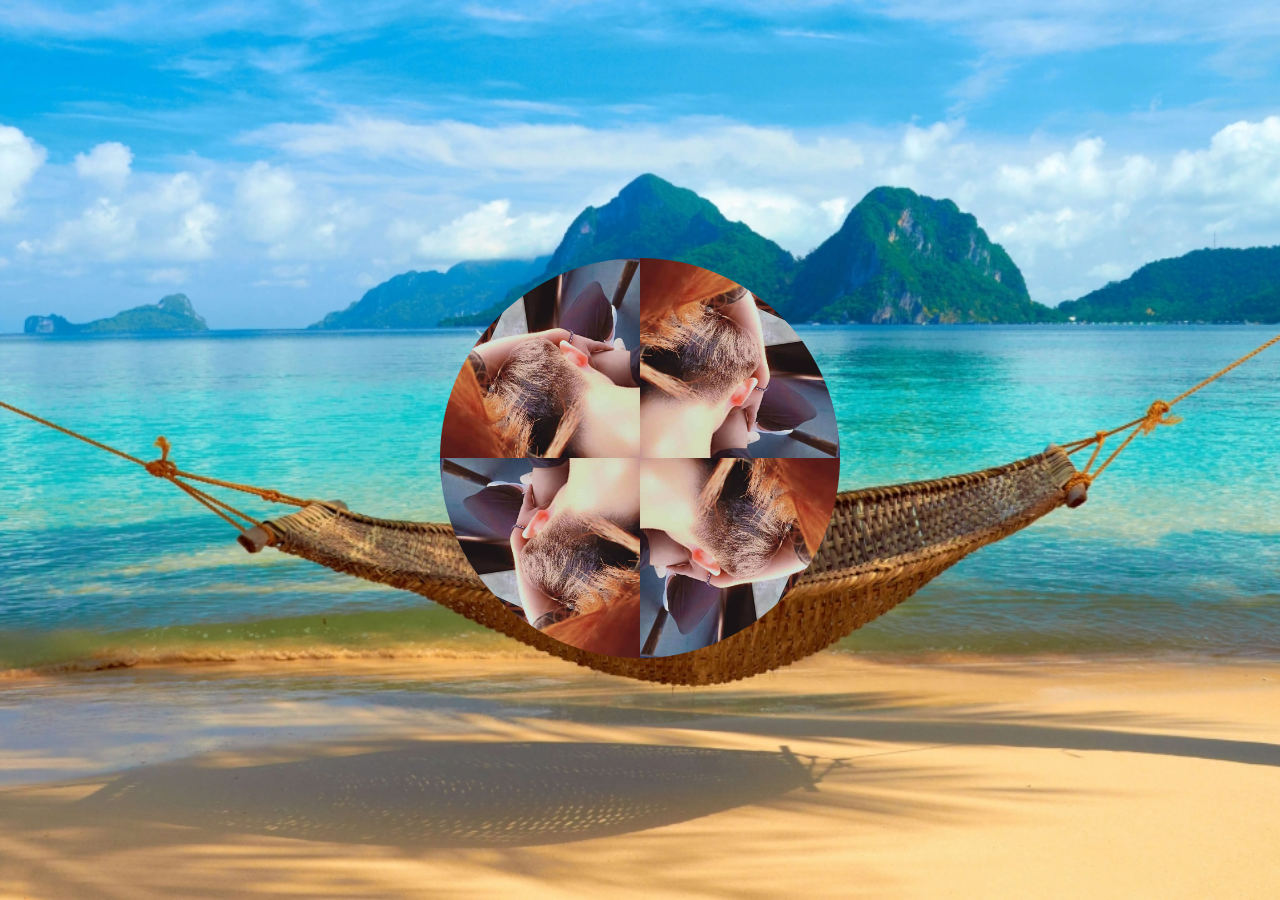
<file: index.html>
<!DOCTYPE html>
<html>

<head>
  <meta http-equiv="Content-Type" content="text/html; charset=utf-8" />
  <title></title>
  <link rel="stylesheet" href="css/index.css">
</head>

<body id="introduction">
  <div class="nav">
    <a href="time.html"><div class="no no1">
    </div></a>
    <a href="photos.html"><div class="no no2"></div></a>
    <a href="video.html"><div class="no no3"></div></a>
    <a href="time.html"><div class="no no4"></div></a>
  </div>
  <!-- <script src='http://www.zztuku.com/plus/ad_js.php?aid=35' language='javascript'></script> -->
</body>

</html>
</file>
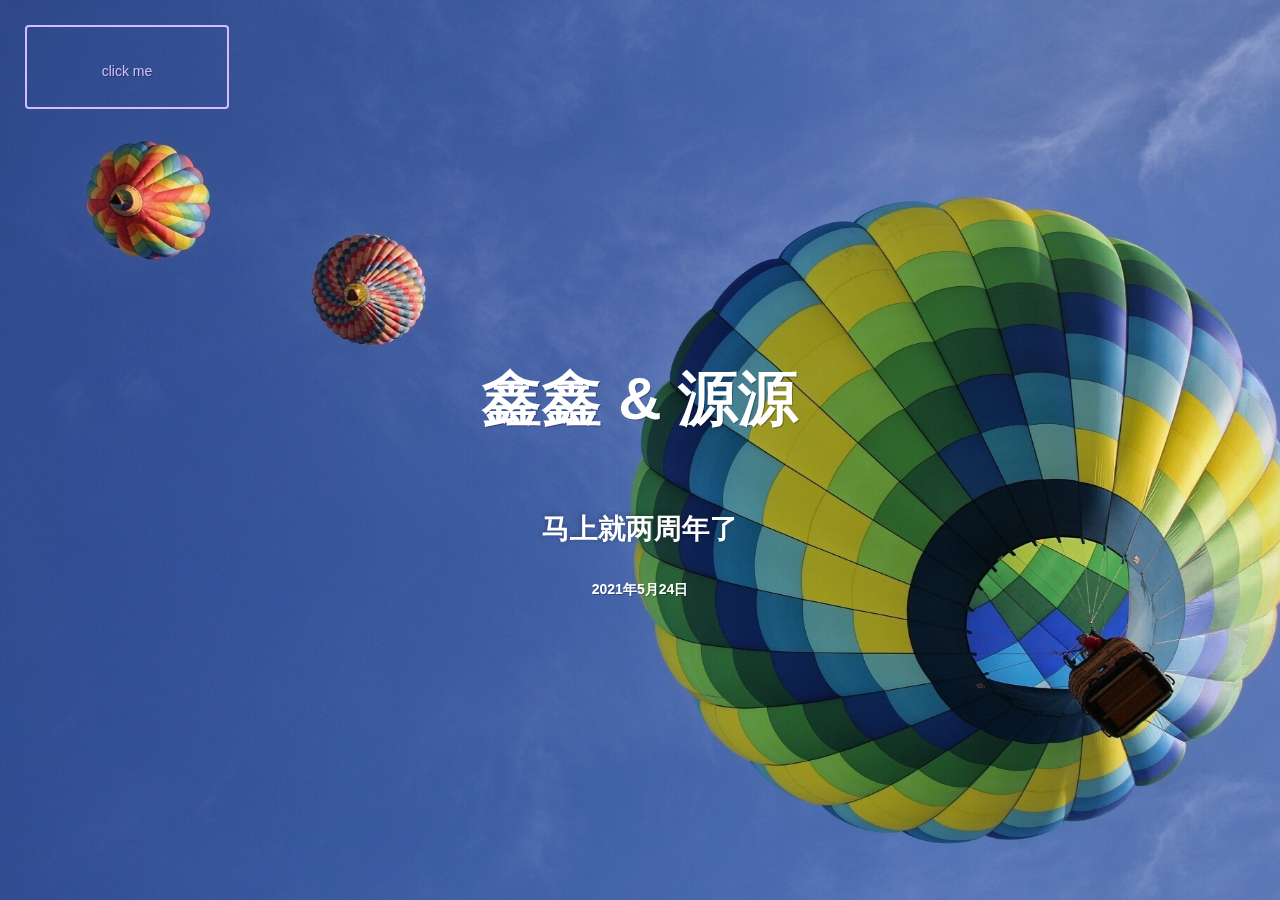
<file: time.html>
﻿<!DOCTYPE html
	PUBLIC "-//W3C//DTD XHTML 1.0 Transitional//EN" "http://www.w3.org/TR/xhtml1/DTD/xhtml1-transitional.dtd">
<html xmlns="http://www.w3.org/1999/xhtml">

<head>
	<meta http-equiv="Content-Type" content="text/html; charset=utf-8" />
	<title></title>

	<link rel="stylesheet" href="css/time.css" />
	<link rel="stylesheet" href="css/bottom.css">
</head>

<body>
	<div class="banner-container">
		<a href="index.html">
			<div class="button"></div>
		</a>
		<div class="heading">
			<h2>鑫鑫 & 源源</h2>
			<h3>马上就两周年了</h3>
			<h5>2021年5月24日</h5>
		</div>
		<div class="countdown styled"></div>

	</div>

	<script type="text/javascript" src="https://cdn.staticfile.org/jquery/1.10.0/jquery.min.js"></script>
	<script type="text/javascript" src="js/jquery.countdown.js"></script>
	<script type="text/javascript" src="js/custom.js"></script>

</body>

</html>
</file>
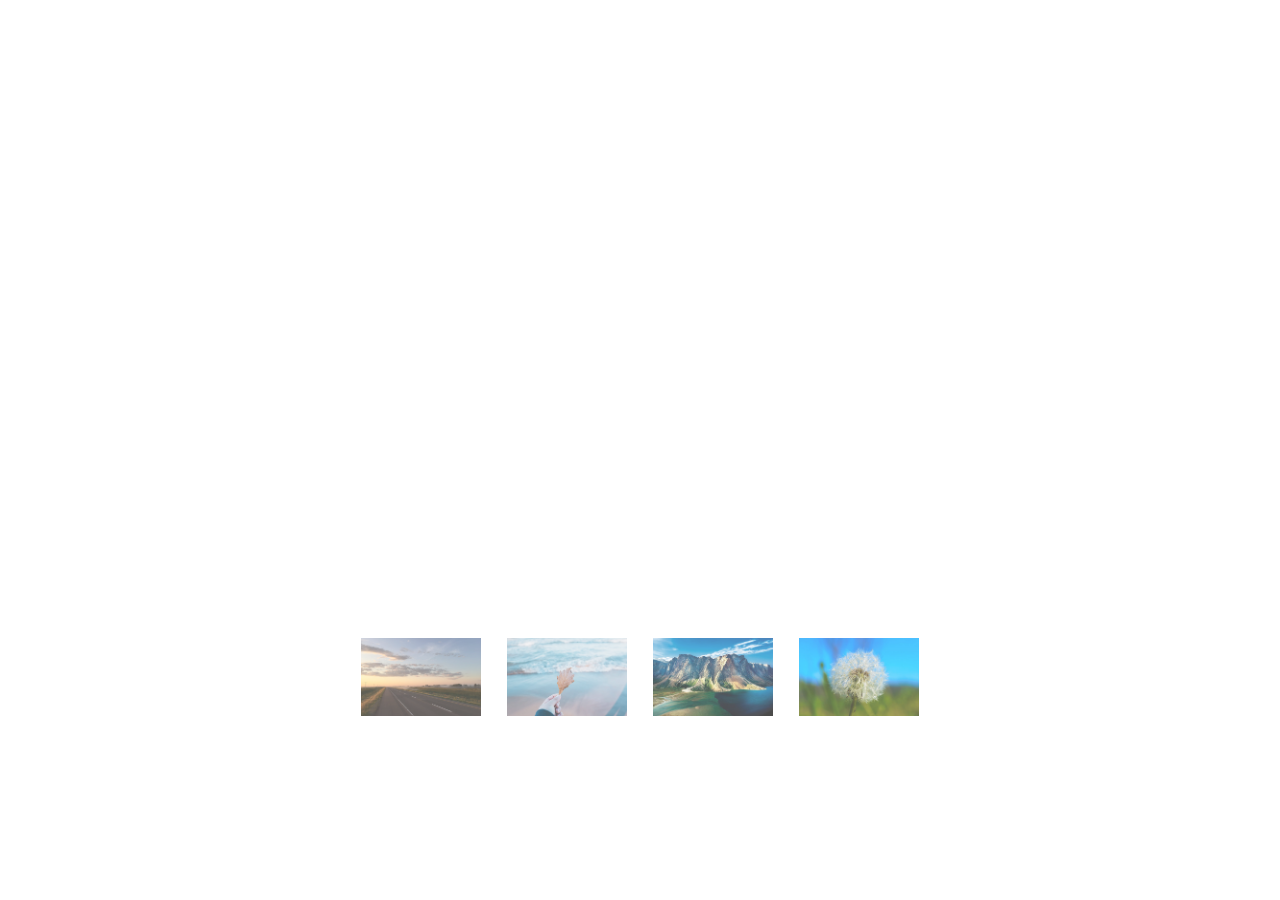
<file: video.html>
﻿<!DOCTYPE html>
<html lang="en">
<head>
<meta charset="UTF-8">
<meta name="viewport" content="width=device-width, initial-scale=1.0">
<title>JS缩略图全屏视频切换特效 - 站长图库</title>

<link rel="stylesheet" href="css/video.css">
<link rel="stylesheet" href="css/bottom.css">
</head>
<body>

<section>
	<video id="slider" autoplay muted loop>
		<source src="https://klxxcdn.oss-cn-hangzhou.aliyuncs.com/histudy/hrm/media/video2.mp4" type="video/mp4"> 
	</video>
	<ul class="nav">
	 <li onClick="videoUrl('video2.mp4')"><img src="images/imgs/thumb1.png" alt=""></li>
	 <li onClick="videoUrl('video1.mp4')"><img src="images/imgs/thumb2.png" alt=""></li>
	 <li onClick="videoUrl('video2.mp4')"><img src="images/imgs/thumb3.png" alt=""></li>
	 <li onClick="videoUrl('video1.mp4')"><img src="images/imgs/thumb4.png" alt=""></li>
	</ul>
</section>

<script type="text/javascript">
	function videoUrl(url){
		document.getElementById('slider').src=`https://klxxcdn.oss-cn-hangzhou.aliyuncs.com/histudy/hrm/media/${url}`
	}
</script>

<!-- 由于视频1 是音频 所以无法播放，可以在这个ID固定路径上目录上传你的mp4播放文件 -->

</body>
</html>
</file>
<file: css/index.css>
body {
    background: url(../images/background.jpg) no-repeat;
    background-position: center center;
    background-repeat: no-repeat;
    background-attachment: fixed;
    background-size: cover;
}
.nav {
    position: relative;
    width: 200px;
    height: 200px;
    border-radius: 100px;
    /* background-color: red; */
    top: 250px;
    left: 50%;
    margin-left: -200px;
}
.nav .no1 {
    position: absolute;
    width: 200px;
    height: 200px;
    border-radius: 200px 0 0 0;
    /* background-color: purple; */
    background: url(../images/about_us/15.jpg) no-repeat;
    background-size: 100% 100%;
}
.nav .no2 {
    position: absolute;
    top: 200px;
    /* transform-origin: left bottom; */
    transform: rotate(-90deg);
    /* transform: translateY(100px); */
    width: 200px;
    height: 200px;
    border-radius: 200px 0 0 0;
    /* background-color: skyblue; */
    background: url(../images/about_us/15.jpg) no-repeat;
    background-size: 100% 100%;
}
.nav .no3 {
    position: absolute;
    top: 200px;
    left: 200px;
    /* transform-origin: left bottom; */
    transform: rotate(-180deg);
    /* transform: translateY(100px); */
    width: 200px;
    height: 200px;
    border-radius: 200px 0 0 0;
    /* background-color: orange; */
    background: url(../images/about_us/15.jpg) no-repeat;
    background-size: 100% 100%;
}
.nav .no4 {
    position: absolute;
    transform: rotate(90deg);
    left: 200px;
    width: 200px;
    height: 200px;
    border-radius: 200px 0 0 0;
    /* background-color: #ccc; */
    background: url(../images/about_us/15.jpg) no-repeat;
    background-size: 100% 100%;
}
.no:hover {
    background-color: red;
    height: 210px;
    width: 210px;
    z-index: 1;
    /* box-shadow: 5px 5px purple; */
    background: url(../images/about_us/15.jpg) no-repeat;
    background-size: 100% 100%;
}

.no1:hover {
    left: -15px;
    bottom: 5px;
}
.no2:hover {
    left: -15px;
}
.no3:hover {
    top: 205px;
    /* left: ; */
}
.no4:hover {
    top: -15px;
}
</file>
<file: css/time.css>
﻿*{margin:0;padding:0;list-style-type:none;}
a,img{border:0;}

p {
	color: #24298f;
	margin: 0 0 1em !important;
	font-size: 13px;
}
body {
	font-family: 'Open Sans', Arial, sans-serif;
	font-size: 14px;
	font-weight: 300;
	line-height: 1.6em;
	color: #656565;
	-webkit-font-smoothing: antialiased;
	-webkit-text-size-adjust: 100%;
	background: #fff;
	transition: all 0.3s linear;
	-webkit-transition: all 0.3s linear;
	-moz-transition: all 0.3s linear;
	-o-transition: all 0.3s linear;
}


.banner-container {
	background-image: url('../images/about_us/bg.jpg');
	background-repeat: repeat;
	background-size: cover;
	font-size: 14px;
	height: 100%;
	width:100%;
	overflow: hidden;
	position:fixed;
	text-shadow: 1px 1px rgba(0,0,0,0.3);
} 

.heading {
	text-align:center;
	margin-top:250px;
	line-height:60px;
	color: #ffffff;
}
.heading h2 {
	font-size: 60px;
	font-weight: normal;
	font-weight: 700;
	height:140px;
	line-height:80px;
}
.heading h3 {
	font-size: 28px;
	font-weight: 700;
	text-shadow: -1px -1px 5px rgba(0, 0, 0, 0.33);
}
.heading h5{
	font-size:14px;
}

.countdown {
	text-align: center;
	margin-top: 146px;
	line-height: 48px;
}

.styled div span {
	display: block;
	font-size: 16px;
	margin-top: 0;
	font-weight: normal;
	text-align: center;
	background: rgba(255, 255, 255, 0.06);
	color: #fff;
	margin: 0 9px 8px 9px;
	height: 28px;
	line-height: 28px;
}

.styled div {
	display: inline-block;
	margin-left: 10px;
	font-size: 30px;
	font-weight: normal;
	text-align: center;
	height: 100px;
	text-shadow: none;
	vertical-align: middle;
	color: #F44336;
	margin: 10px 4px;
	height: auto;
	width: 112px;
	border: 1px dashed rgba(255, 255, 255, 0.46);
}


.copyrights{
	margin-top:60px;
	font-size:14px;
	color: #F44336;
	text-align: center;
	opacity: .6;
}
</file>
<file: css/bottom.css>
.button {
  border: 2px solid #d2bdff;
  height: 80px;
  width: 200px;
  border-radius: 4px;
  position: relative;
  cursor: pointer;
  font-family: "Roboto", sans-serif;
  margin: 25px;
}
.button::after {
  content: "click me";
  position: absolute;
  top: 41%;
  left: 50%;
  transform: translate(-50%);
  color: #d2bdff;
  transition: all 0.1s linear;
}
.button::before {
  content: "";
  position: relative;
  display: block;
  height: 15px;
  width: 15px;
  background: #d2bdff;
  box-shadow: 0px 0px 10px 3px #0ff;
  margin-left: -8px;
  margin-top: -8px;
  opacity: 0;
  transition: all 0.1s linear;
  border-radius: 100%;
  animation: star 1.3s linear infinite;
}
@keyframes star {
  0% {
    margin-left: -8px;
    margin-top: -8px;
  }
  25% {
    margin-left: 194px;
    margin-top: -8px;
  }
  50% {
    margin-left: 194px;
    margin-top: 75px;
  }
  75% {
    margin-left: -8px;
    margin-top: 75px;
  }
  100% {
    margin-left: -8px;
    margin-top: -8px;
  }
}
.button:hover::before {
  opacity: 1;
  animation: star 1.3s linear infinite;
}
.button:hover::after {
  content: "click me";
  text-shadow: 0 0 10px #fff, 0 0 10px #fff, 0 0 20px #82bedc, 0 0 30px #82bedc, 0 0 40px #82bedc, 0 0 50px #82bedc, 0 0 60px #82bedc;
}

.button2 {
  position: relative;
  display: inline-block;
  padding: 30px 61px;
  border-radius: 4px;
  color: #03e9f4;
  text-decoration: none;
  text-transform: uppercase;
  overflow: hidden;
  margin: 25px;
  font-family: "Roboto", sans-serif;
  filter: hue-rotate(0deg);
  border: 2px solid #d2bdff;
  transition: all 0.1s linear;
}
.button2:hover {
  border: 1px solid transparent;
}
.button2:hover span {
  position: absolute;
  display: block;
}
.button2:hover span:nth-child(1) {
  filter: hue-rotate(0deg);
  top: 0;
  left: 0;
  width: 100%;
  height: 3px;
  background: linear-gradient(90deg, transparent, #3a86ff);
  animation: animate1 1s linear infinite;
}
@keyframes animate1 {
  0% {
    left: -100%;
  }
  50%,
        100% {
    left: 100%;
  }
}
.button2:hover span:nth-child(2) {
  filter: hue-rotate(60deg);
  top: -100%;
  right: 0;
  width: 3px;
  height: 100%;
  background: linear-gradient(180deg, transparent, #3a86ff);
  animation: animate2 1s linear infinite;
  animation-delay: 0.25s;
}
@keyframes animate2 {
  0% {
    top: -100%;
  }
  50%,
        100% {
    top: 100%;
  }
}
.button2:hover span:nth-child(3) {
  filter: hue-rotate(120deg);
  bottom: 0;
  right: 0;
  width: 100%;
  background: linear-gradient(270deg, transparent, #3a86ff);
  animation: animate3 1s linear infinite;
  animation-delay: 0.5s;
}
@keyframes animate3 {
  0% {
    right: -100%;
    height: 3px;
  }
  50%,
        100% {
    height: 2px;
    right: 100%;
  }
}
.button2:hover span:nth-child(4) {
  filter: hue-rotate(300deg);
  bottom: -100%;
  left: 0;
  width: 3px;
  height: 100%;
  background: linear-gradient(360deg, transparent, #3a86ff);
  animation: animate4 1s linear infinite;
  animation-delay: 0.75s;
}
@keyframes animate4 {
  0% {
    bottom: -100%;
  }
  50%,
        100% {
    bottom: 100%;
  }
}
</file>
<file: css/video.css>
*{
    margin: 0;
    padding: 0;
    font-family:"微软雅黑,"sans-serif ;
}
section{
    position: relative;
    width: 100%;
    height: 100vh;
}

section video{
    position: absolute;
    top: 0;
    left: 0;
    width: 100%;
    height: 100%;
    object-fit: cover;
}

section .nav{
    position: absolute;
    bottom: 20%;
    left: 50%;
    transform: translateX(-50%);
    display: flex;
    justify-content: center;
    align-items: center;
}

section .nav li{
    list-style: none;
    cursor: pointer;
    margin: 0 10px;
    background:#fff;
    padding: 3px 3px 0;
    opacity: .7;
    transition: .5s;
}

section .nav li:hover{
    opacity: 1;
}

section .nav li img{
    width: 120px;
    opacity: 1;
}

section .nav li img:hover{
    width: 200px;
    opacity: 1;
}
</file>
